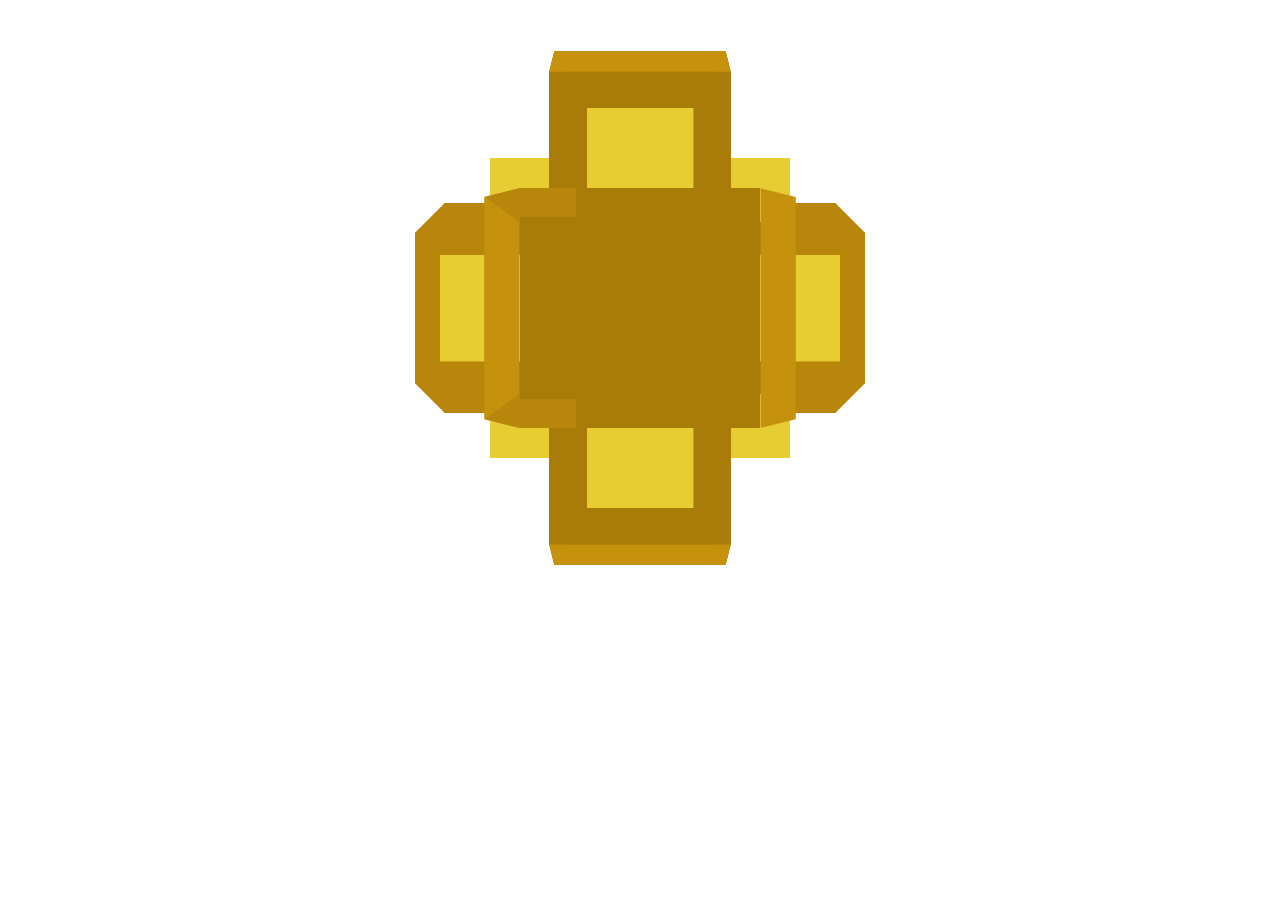
<file: 3d.html>
<html lang="en" class="no-touch">

<head>
    <meta charset="UTF-8">
    <meta name="viewport" content="width=device-width, initial-scale=1.0">
    <title>Document</title>

<body>
    <div class="camera">
        <div class="space">
            <div class="box-x">
                <div class="face-front"></div>
                <div class="face-behind"></div>
                <div class="face-left"></div>
                <div class="face-right"></div>
                <div class="face-top"></div>
                <div class="face-bottom"></div>
                <div class="face-top-left"></div>
                <div class="face-top-right"></div>
                <div class="face-bottom-left"></div>
                <div class="face-bottom-right"></div>
                <div class="face2-front"></div>
                <div class="face2-behind"></div>
                <div class="face2-left"></div>
                <div class="face2-right"></div>
                <div class="face2-top"></div>
                <div class="face2-bottom"></div>
            </div>
            <div class="box-y">
                <div class="face-front"></div>
                <div class="face-behind"></div>
                <div class="face-left"></div>
                <div class="face-right"></div>
                <div class="face-top"></div>
                <div class="face-bottom"></div>
                <div class="face-top-left"></div>
                <div class="face-top-right"></div>
                <div class="face-bottom-left"></div>
                <div class="face-bottom-right"></div>
                <div class="face2-front"></div>
                <div class="face2-behind"></div>
                <div class="face2-left"></div>
                <div class="face2-right"></div>
                <div class="face2-top"></div>
                <div class="face2-bottom"></div>
            </div>
            <div class="box-z">
                <div class="face-front"></div>
                <div class="face-behind"></div>
                <div class="face-left"></div>
                <div class="face-right"></div>
                <div class="face-top"></div>
                <div class="face-bottom"></div>
                <div class="face-top-left"></div>
                <div class="face-top-right"></div>
                <div class="face-bottom-left"></div>
                <div class="face-bottom-right"></div>
                <div class="face2-front"></div>
                <div class="face2-behind"></div>
                <div class="face2-left"></div>
                <div class="face2-right"></div>
                <div class="face2-top"></div>
                <div class="face2-bottom"></div>
            </div>
        </div>
    </div>
    <style>
        @keyframes s {
            0% {
                transform: rotateY(0) rotateX(0);
            }

            100% {
                transform: rotateY(-359.9deg) rotateX(359.9deg);
            }
        }
    </style>
    <style>
        .camera {
            width: 600px;
            height: 600px;
            margin: auto auto;
            perspective-origin: 50% 50%;
            perspective: 600px;
        }

        .space {
            position: relative;
            width: 100%;
            height: 100%;
            transform-style: preserve-3d;
            transform-origin: center center -50px;
            animation: s 15s linear infinite;
        }

        .space div,
        .space div::before,
        .space div::after {
            position: absolute;
            content: "";
        }

        .box-y {
            transform: translateX(300px) translateY(0px) translateZ(-300px) rotateX(90deg) rotateY(90deg);
            transform-style: preserve-3d;
        }

        .box-z {
            transform: translateX(600px) translateY(300px) translateZ(-300px) rotateX(90deg) rotateZ(90deg);
            transform-style: preserve-3d;
        }

        .face-front {
            width: 450px;
            height: 150px;
            background-color: hsl(43, 89%, 38%);
            transform: translateX(75px) translateY(225px) translateZ(75px);
        }

        .face-front::before {
            width: 390px;
            top: 150px;
            left: 0;
            border-width: 30px;
            border-style: solid;
            border-color: hsl(43, 89%, 38%) transparent transparent;
        }

        .face-front::after {
            width: 390px;
            top: -60px;
            left: 0;
            border-width: 30px;
            border-style: solid;
            border-color: transparent transparent hsl(43, 89%, 38%);
        }

        .face-behind {
            width: 450px;
            height: 150px;
            background-color: hsl(43, 89%, 38%);
            transform: translateX(75px) translateY(225px) translateZ(-75px);
        }

        .face-behind::before {
            width: 390px;
            top: 150px;
            left: 0;
            border-width: 30px;
            border-style: solid;
            border-color: hsl(43, 89%, 38%) transparent transparent;
        }

        .face-behind::after {
            width: 390px;
            top: -60px;
            left: 0;
            border-width: 30px;
            border-style: solid;
            border-color: transparent transparent hsl(43, 89%, 38%);
        }

        .face-left {
            width: 150px;
            height: 150px;
            transform: translateX(0px) translateY(225px) rotateY(90deg);
            background-color: hsl(43, 89%, 35%);
        }

        .face-right {
            width: 150px;
            height: 150px;
            transform: translateX(450px) translateY(225px) rotateY(90deg);
            background-color: hsl(43, 89%, 35%);
        }

        .face-top {
            width: 390px;
            height: 150px;
            transform: translateX(105px) translateY(120px) rotateX(90deg);
            background-color: hsl(43, 89%, 35%);
        }

        .face-top-left {
            width: 42.42640687px;
            height: 150px;
            top: 135px;
            left: 68.78679656px;
            background-color: hsl(43, 89%, 41%);
            transform: rotateX(90deg) rotateY(-45deg);
        }

        .face-top-right {
            width: 42.42640687px;
            height: 150px;
            top: 135px;
            left: 488.78679656px;
            background-color: hsl(43, 89%, 41%);
            transform: rotateX(90deg) rotateY(45deg);
        }

        .face-bottom {
            width: 390px;
            height: 150px;
            transform: translateX(105px) translateY(330px) rotateX(90deg);
            background-color: hsl(43, 89%, 35%);
        }

        .face-bottom-left {
            width: 42.42640687px;
            height: 150px;
            top: 315px;
            left: 68.78679656px;
            background-color: hsl(43, 89%, 41%);
            transform: rotateX(90deg) rotateY(45deg);
        }

        .face-bottom-right {
            width: 42.42640687px;
            height: 150px;
            top: 315px;
            left: 488.78679656px;
            background-color: hsl(43, 89%, 41%);
            transform: rotateX(90deg) rotateY(-45deg);
        }

        .face2-front {
            width: 300px;
            height: 300px;
            background-color: hsl(51, 79%, 55%);
            transform: translateX(150px) translateY(150px) translateZ(40px);
        }

        .face2-behind {
            width: 300px;
            height: 300px;
            background-color: hsl(51, 79%, 55%);
            transform: translateX(150px) translateY(150px) translateZ(-40px);
        }

        .face2-left {
            width: 80px;
            height: 300px;
            background-color: hsl(51, 79%, 55%);
            transform: translateX(110px) translateY(150px) rotateY(90deg);
        }

        .face2-right {
            width: 80px;
            height: 300px;
            background-color: hsl(51, 79%, 55%);
            transform: translateX(410px) translateY(150px) rotateY(90deg);
        }

        .face2-top {
            width: 300px;
            height: 80px;
            background-color: hsl(51, 79%, 55%);
            transform: translateX(150px) translateY(410px) rotateX(90deg);
        }

        .face2-bottom {
            width: 300px;
            height: 80px;
            background-color: hsl(51, 79%, 55%);
            transform: translateX(150px) translateY(110px) rotateX(90deg);
        }
    </style>
</body>

</html>
</file>
